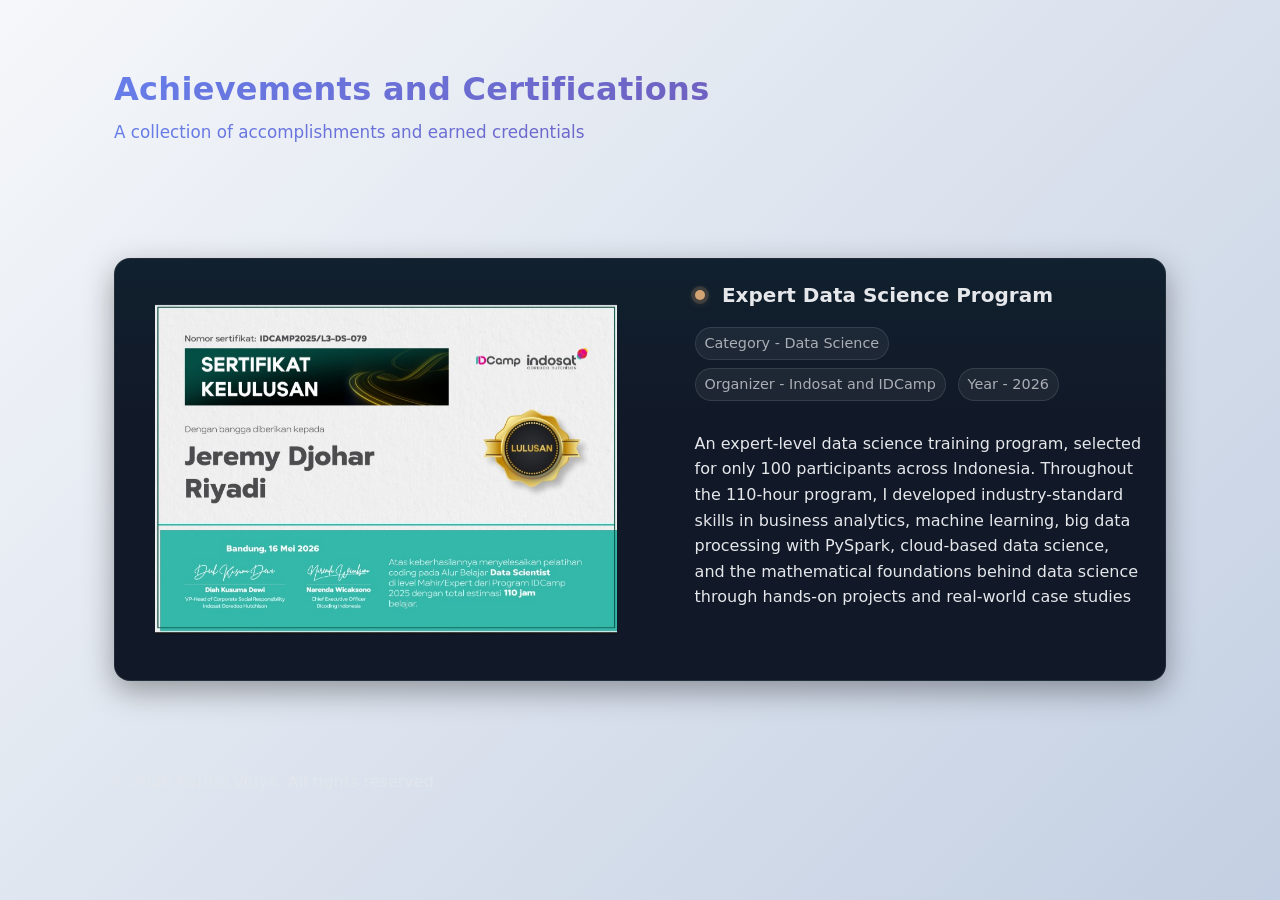
<file: achievement/achievement.html>
<!DOCTYPE html>
<html>
    <head>
        <meta charset="UTF-8"/>
        <meta name="viewport" content="width=device-width, initial-scale=1"/>
        <title>Achievements</title>
        <link rel="stylesheet" href="achievement.css"/>
    </head>
    <body>
        <header class="site-header">
            <div class="container">
                <h1 class="site-title">Achievements and Certifications</h1>
                <p class="site-subtitle">A collection of accomplishments and earned credentials</p>
            </div>
        </header>

        <main class="container" id="main">
            <section class="achievements">
                <article class="achievement reveal">
                    <figure class="media">
                        <img src="/image/sertif/Dicoding/Dicoding Sertifikat Level Expert.jpeg"/>
                    </figure>
                    <div class="content">
                        <h2 class="headline">
                            <span class="dot"></span>
                            &nbsp;Expert Data Science Program
                        </h2>
                        <div class="meta">
                            <span class="pill">Category - Data Science</span>
                            <span class="pill">Organizer - Indosat and IDCamp</span>
                            <span class="pill">Year - 2026</span>
                        </div>
                        <p class="desc">
                            <p class="description">
                                An expert-level data science training program, selected for only 100 participants across Indonesia. Throughout the 110-hour program, I developed industry-standard skills in business analytics, machine learning, big data processing with PySpark, cloud-based data science, and the mathematical foundations behind data science through hands-on projects and real-world case studies
                            </p>
                        </p>
                    <!-- <a class="link" href="#">More details →</a> -->
                    </div>
                </article>
            </section>
        </main>

        <footer class="container" style="padding: 2rem 1.25rem 3rem; color: rgba(229,231,235,0.7);">
            <p>© 2026 Karina Vidya. All rights reserved</p>
        </footer>

    <script src="achievement.js"></script>
    </body>
</html>
</file>
<file: achievement/achievement.css>
:root {
    --bg: #0b1320;           
    --surface: #111827;    
    --text: #e5e7eb;     
    --primary: #0ea5a8;    
    --accent: #d4a373;      
    --radius: 0.75rem;
    --shadow: 0 10px 30px rgba(0,0,0,0.35);
    --shadow-soft: 0 6px 18px rgba(0,0,0,0.25);
}

* { 
    box-sizing: border-box; 
}

html, body { 
    height: 100%; 
}

body {
    margin: 0;
    font-family: ui-sans-serif, system-ui, -apple-system, Segoe UI, Roboto, Helvetica, Arial, "Apple Color Emoji", "Segoe UI Emoji";
    color: var(--text);
    background: linear-gradient(135deg, #f5f7fa 0%, #c3cfe2 100%);
    line-height: 1.6;
}

img { 
    display: block; max-width: 100%; height: auto; border: 0; 
}

.sr-only {
    position: absolute;
    width: 1px; height: 1px;
    padding: 0; margin: -1px;
    overflow: hidden; clip: rect(0, 0, 1px, 1px);
    white-space: nowrap; border: 0;
}

.container {
    max-width: 1100px;
    margin: 0 auto;
    padding: 1.25rem;
}

header.site-header {
    padding: 2rem 0 1rem;
}

.site-title {
    margin: 0 0 0.25rem 0;
    font-size: clamp(1.5rem, 2.5vw, 2.25rem);
    letter-spacing: 0.3px;
    background: linear-gradient(135deg, #667eea 0%, #764ba2 100%);
    -webkit-text-fill-color: transparent;
    background-clip: text;
}

.site-subtitle {
    margin: 0;
    color: rgba(229,231,235,0.8);
    font-size: clamp(0.95rem, 1.4vw, 1.05rem);
    background: linear-gradient(135deg, #667eea 0%, #764ba2 100%);
    -webkit-text-fill-color: transparent;
    background-clip: text;
}

.toolbar {
    display: flex;
    align-items: center;
    gap: 0.75rem;
    margin-top: 1.25rem;
    padding: 0.75rem;
    background: linear-gradient(135deg, #667eea 0%, #764ba2 100%);
    border: 1px solid rgba(229,231,235,0.08);
    border-radius: var(--radius);
    backdrop-filter: blur(6px);
    box-shadow: var(--shadow-soft);
}

.badge {
    display: inline-flex;
    align-items: center;
    gap: 0.4rem;
    padding: 0.35rem 0.6rem;
    border-radius: 999px;
    font-size: 0.8rem;
    border: 1px solid rgba(229,231,235,0.12);
    color: black;
    background: linear-gradient(135deg, #f5f7fa 0%, #c3cfe2 100%);
}

.legend {
    margin-left: auto;
    font-size: 0.85rem;
    color: rgba(229,231,235,0.7);
}

.achievements {
    display: grid;
    gap: 1.25rem;
    margin-top: 1.5rem;
}

.achievement {
    display: flex;
    flex-direction: column; /* mobile-first: tumpuk */
    gap: 1rem;
    background:
    linear-gradient(180deg, rgba(14,165,168,0.06), transparent 40%),
    var(--surface);
    border: 1px solid rgba(229,231,235,0.08);
    border-radius: calc(var(--radius) + 0.25rem);
    overflow: clip;
    box-shadow: var(--shadow);
    transform: translateZ(0); /* fix rendering */
}

.media {
    position: relative;
    aspect-ratio: 16/9;
    background: #0e1626;
    overflow: hidden;
    isolation: isolate;
}

.media img {
    width: 100%;
    height: 100%;
    object-fit: cover;
    transition: transform 450ms ease;
    will-change: transform;
}

.achievement:hover .media img {
    transform: scale(1.03);
}

.media .label {
    position: absolute;
    left: 0.75rem; top: 0.75rem;
    background: color-mix(in oklab, var(--primary) 85%, black);
    color: #031314;
    padding: 0.35rem 0.6rem;
    border-radius: 0.5rem;
    font-weight: 600;
    letter-spacing: 0.2px;
    box-shadow: 0 6px 16px rgba(14,165,168,0.35);
    border: 1px solid rgba(3,19,20,0.3);
}

.content {
    padding: 1rem;
    display: flex;
    justify-content: center;
    flex-direction: column;
}

.content h2 {
    margin-bottom: 1rem;
}

.headline {
    display: flex;
    align-items: center;
    gap: 0.65rem;
    margin: 0 0 0.35rem 0;
    font-size: clamp(1.05rem, 1.7vw, 1.25rem);
    color: var(--text);
}

.headline .dot {
    width: 10px; height: 10px; border-radius: 50%;
    background: var(--accent);
    box-shadow: 0 0 0 4px rgba(212,163,115,0.18), 0 2px 10px rgba(212,163,115,0.35);
    flex: 0 0 auto;
}

.meta {
    display: flex;
    flex-wrap: wrap;
    gap: 0.5rem 0.75rem;
    color: rgba(229,231,235,0.7);
    font-size: 0.9rem;
    margin-bottom: 0.6rem;
}

.meta .pill {
    padding: 0.25rem 0.55rem;
    border-radius: 999px;
    border: 1px solid rgba(229,231,235,0.12);
    background: rgba(229,231,235,0.06);
}

.desc {
    margin: 0.25rem 0 0;
    color: rgba(229,231,235,0.88);
    font-size: 0.98rem;
}

@media (min-width: 720px) {
    .achievement {
        flex-direction: row; 
    }

    .media {
        flex: 0 0 44%;
        aspect-ratio: auto;
        min-height: 240px;
        background: none;
    }

    .media img {
        object-fit: contain;
    }

    .content {
        flex: 1 1 auto;
        padding: 1.1rem 1.15rem 1.25rem;
    }
}

@media (max-width: 720px) {
    .link {
        opacity: 0;
    }
}

@media (max-width: 480px) {
    .achievement {
        flex-direction: column; 
    }

    .media {
        flex: 0 0 44%;
        aspect-ratio: auto;
        background: none;
        max-height: 200px;
    }

    .media img {
        object-fit: contain;
    }

    .content {
        flex: 1 1 auto;
        padding: 1.1rem 1.15rem 1.25rem;
    }
}

@media (min-width: 1024px) {
    .container { padding: 2rem 1.5rem 2.5rem; }
    .achievements { gap: 1.35rem; }
    .content { padding: 1.25rem 1.35rem 1.4rem; }
    }

    .reveal {
        opacity: 0;
        transform: translateY(10px);
    }

    .reveal.visible {
        opacity: 1;
        transform: none;
        transition: opacity 500ms ease, transform 500ms ease;
    }

@media (prefers-reduced-motion: reduce) {
    .achievement:hover .media img { transform: none; }
    .reveal, .reveal.visible {
        opacity: 1 !important;
        transform: none !important;
        transition: none !important;
    }
}

.link {
    display: inline-flex;
    align-items: center;
    gap: 0.5rem;
    margin-top: 0.65rem;
    color: var(--primary);
    text-decoration: none;
    font-weight: 600;
    letter-spacing: 0.2px;
}

.link:hover {
    text-decoration: underline;
}

.link:focus-visible {
    outline: 2px solid var(--primary);
    outline-offset: 3px;
    border-radius: 0.35rem;
}
</file>
